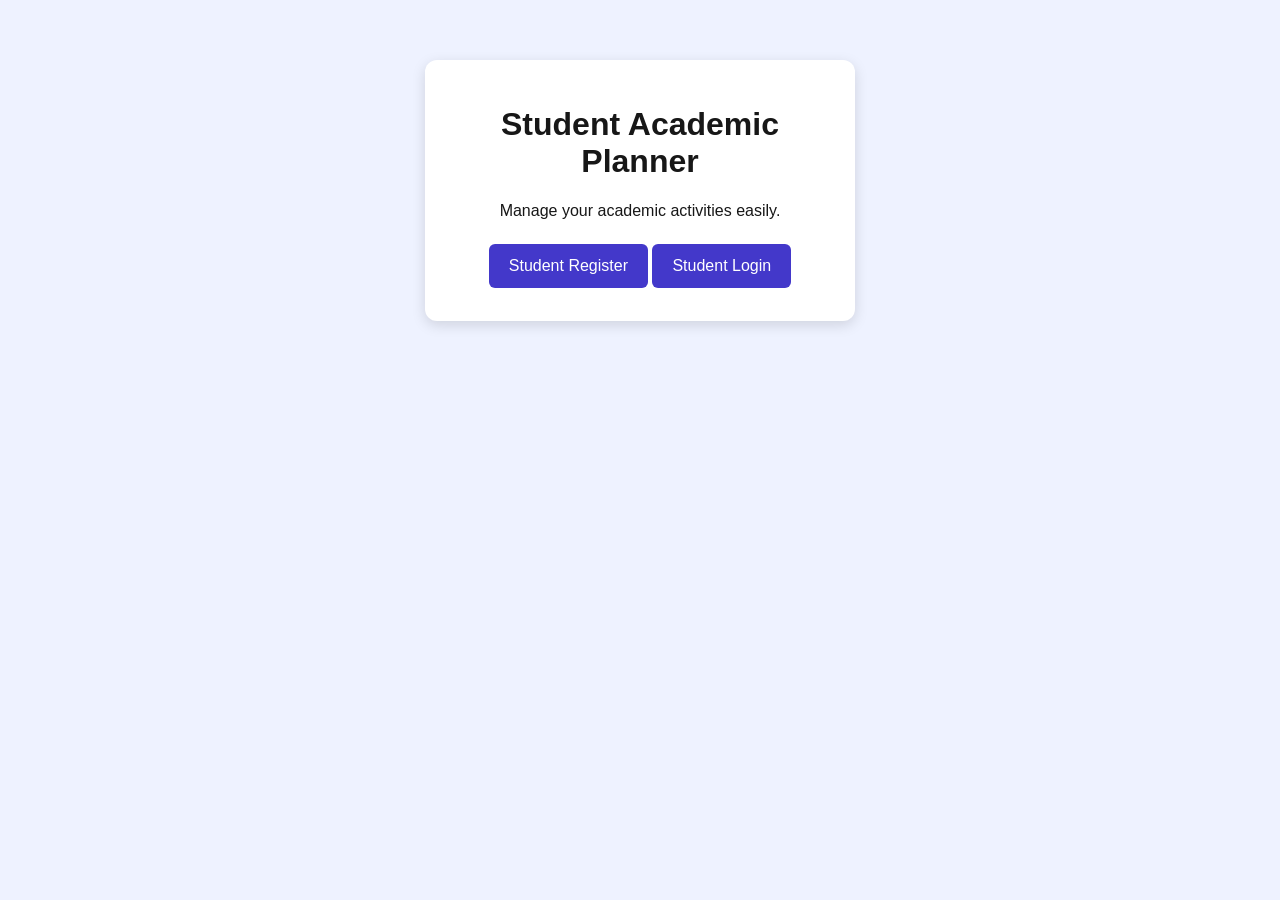
<file: src/main/resources/static/index.html>
<!DOCTYPE html>
<html lang="en">
<head>
    <meta charset="UTF-8">
    <meta name="viewport" content="width=device-width, initial-scale=1.0">
    <title>Student Academic Planner</title>
    <link rel="stylesheet" href="style.css">
</head>
<body>
<div class="card">
    <h1>Student Academic Planner</h1>
    <p>Manage your academic activities easily.</p>

    <a class="button-link" href="register.html">Student Register</a>
    <a class="button-link" href="login.html">Student Login</a>
</div>
</body>
</html>
</file>
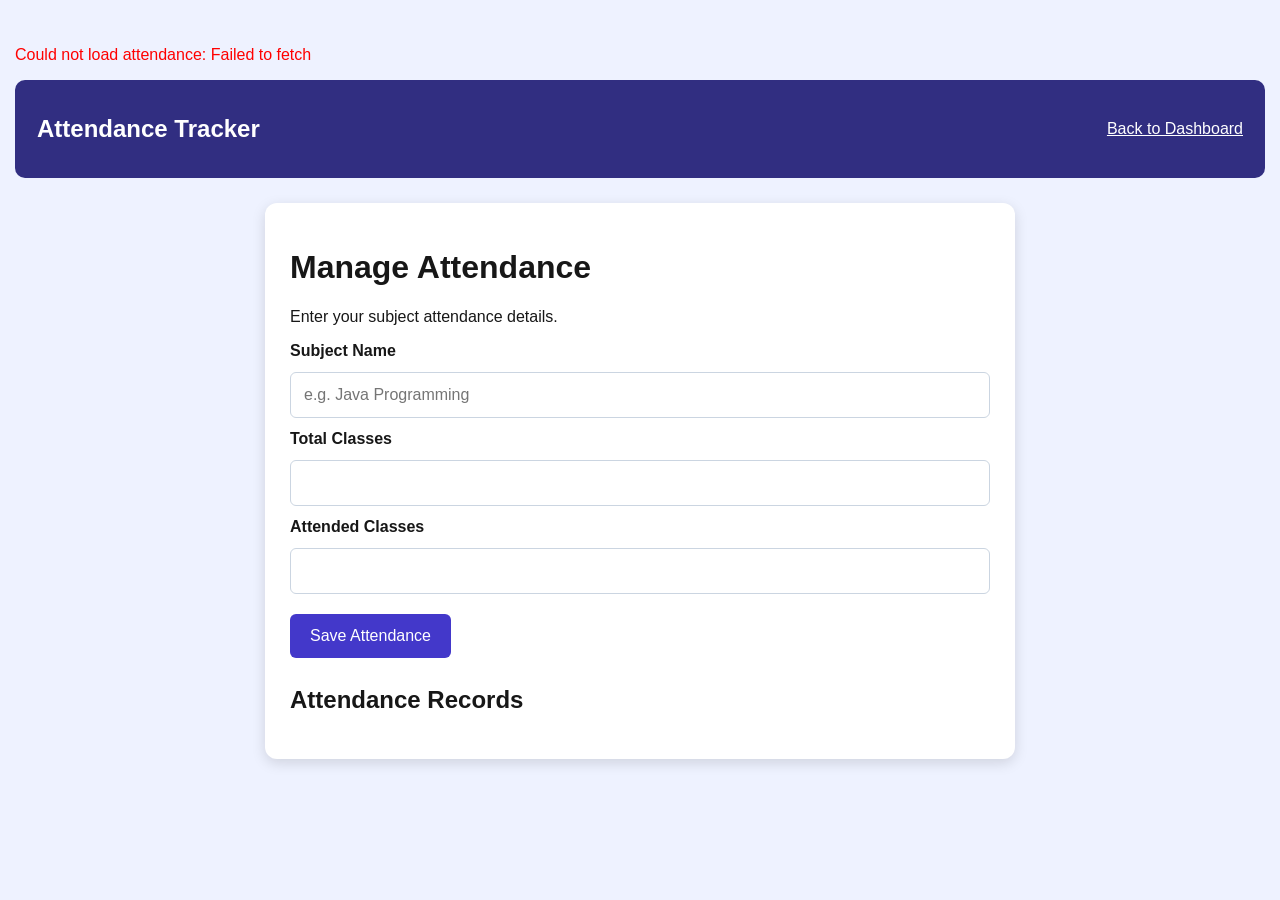
<file: src/main/resources/static/attendance.html>
<!DOCTYPE html>
<html lang="en">
<head>
    <meta charset="UTF-8">
    <meta name="viewport" content="width=device-width, initial-scale=1.0">
    <title>Attendance Tracker</title>
    <link rel="stylesheet" href="style.css">
</head>
<body>

<header class="topbar">
    <h2>Attendance Tracker</h2>
    <a href="dashboard.html">Back to Dashboard</a>
</header>

<main class="page-container">
    <h1>Manage Attendance</h1>
    <p>Enter your subject attendance details.</p>

    <form id="attendanceForm">
        <label for="subject">Subject Name</label>
        <input
                type="text"
                id="subject"
                placeholder="e.g. Java Programming"
                required
        >

        <label for="totalClasses">Total Classes</label>
        <input
                type="number"
                id="totalClasses"
                min="1"
                required
        >

        <label for="attendedClasses">Attended Classes</label>
        <input
                type="number"
                id="attendedClasses"
                min="0"
                required
        >

        <button type="submit">Save Attendance</button>
        <p id="message"></p>
    </form>

    <h2>Attendance Records</h2>
    <div id="attendanceList" class="data-list"></div>
</main>

<script src="script.js"></script>
</body>
</html>
</file>
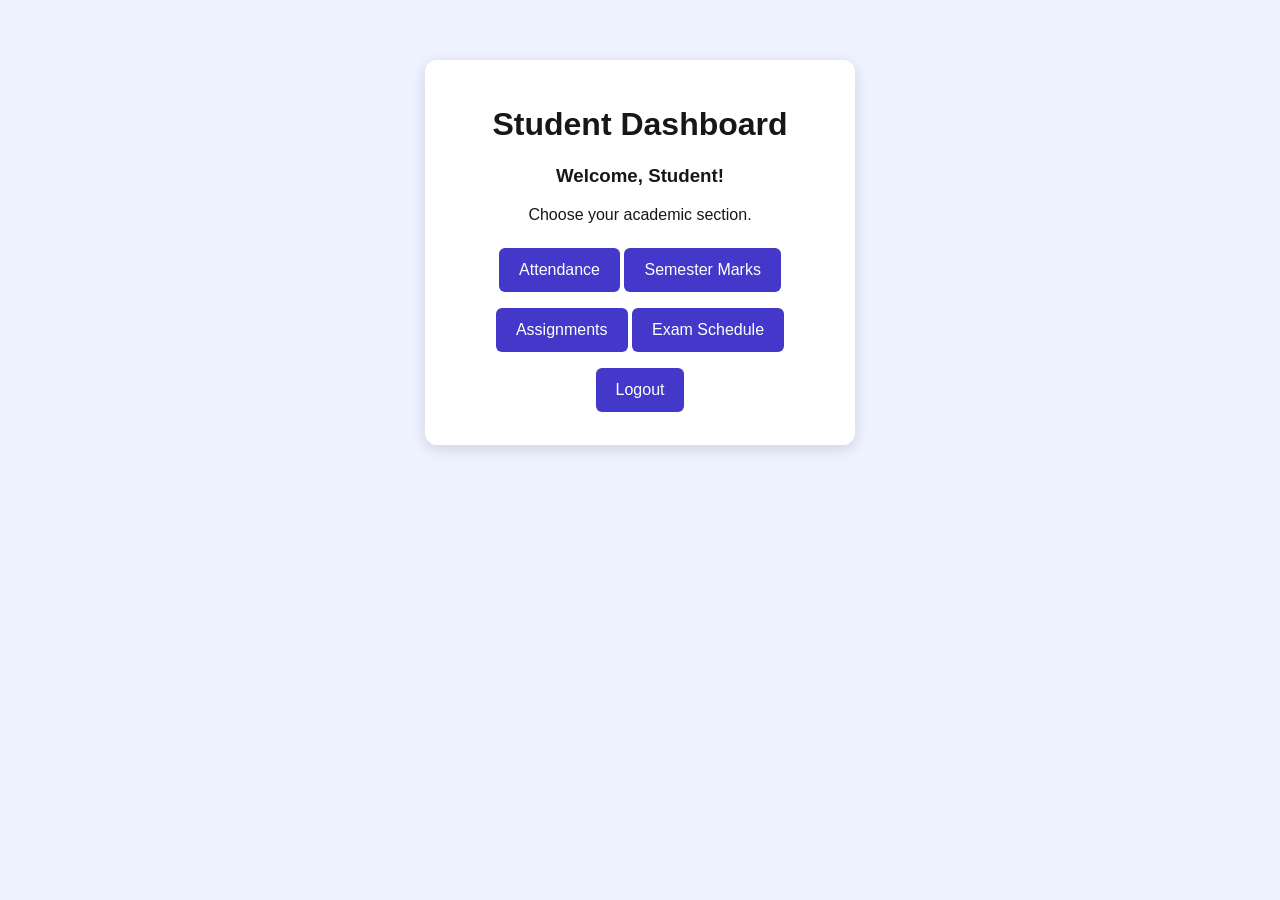
<file: src/main/resources/static/dashboard.html>
<!DOCTYPE html>
<html lang="en">
<head>
    <meta charset="UTF-8">
    <meta name="viewport" content="width=device-width, initial-scale=1.0">
    <title>Student Dashboard</title>
    <link rel="stylesheet" href="style.css">
</head>
<body>
<div class="card">
    <h1>Student Dashboard</h1>
    <h3 id="welcome">Welcome, Student!</h3>
    <p>Choose your academic section.</p>

    <a class="button-link" href="attendance.html">Attendance</a>
    <a class="button-link" href="marks.html">Semester Marks</a>
    <a class="button-link" href="assignments.html">Assignments</a>
    <a class="button-link" href="exams.html">Exam Schedule</a>

    <button id="logoutButton" type="button">Logout</button>
</div>

<script src="script.js"></script>
</body>
</html>
</file>
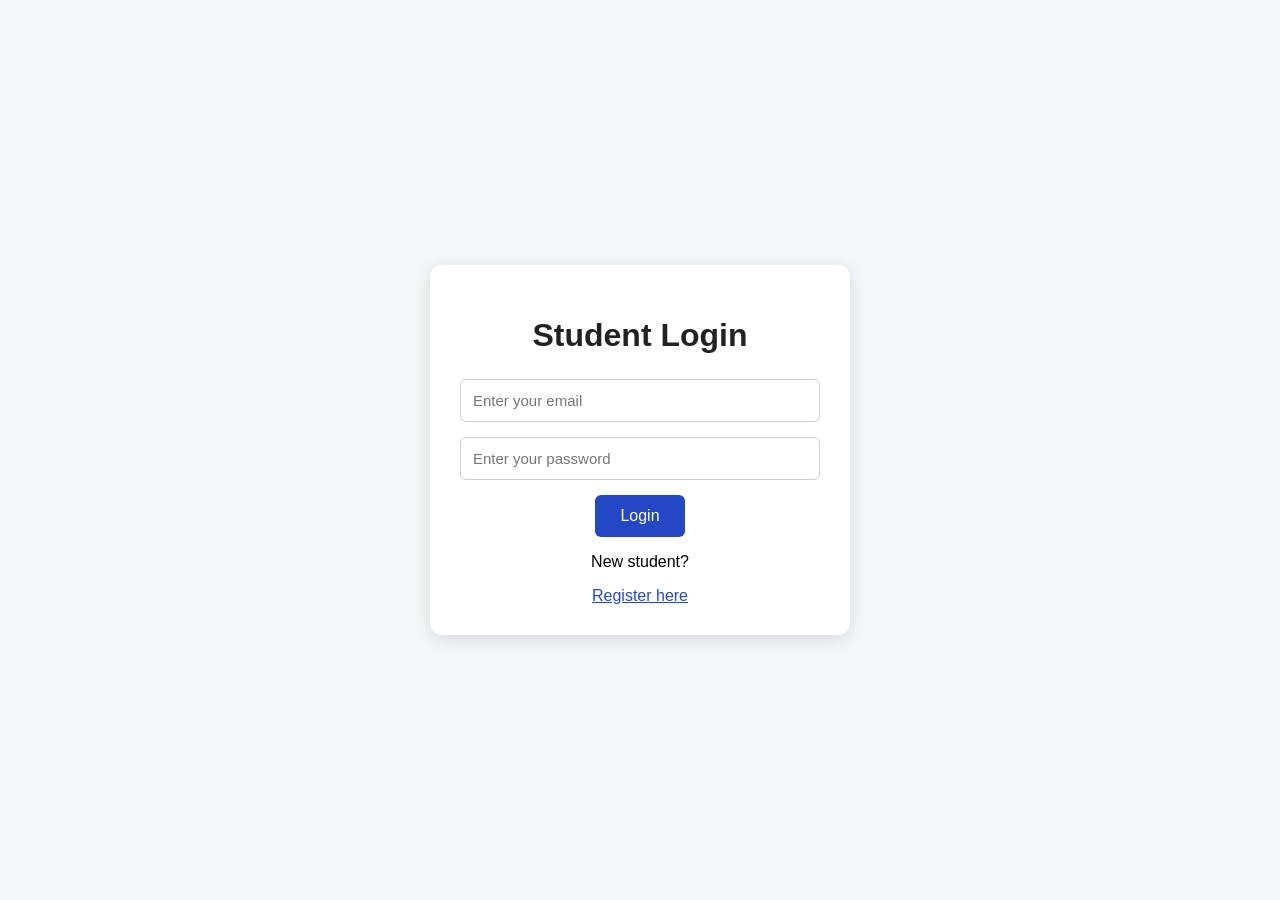
<file: src/main/resources/static/login.html>
<!DOCTYPE html>
<html lang="en">
<head>
    <meta charset="UTF-8">
    <meta name="viewport" content="width=device-width, initial-scale=1.0">
    <title>Student Login</title>

    <style>
        * {
            box-sizing: border-box;
        }

        body {
            margin: 0;
            font-family: Arial, sans-serif;
            background: #f4f6f9;
            min-height: 100vh;
            display: flex;
            justify-content: center;
            align-items: center;
        }

        .login-box {
            width: 90%;
            max-width: 420px;
            padding: 30px;
            background: white;
            border-radius: 12px;
            box-shadow: 0 4px 18px rgba(0,0,0,0.12);
            text-align: center;
        }

        h1 {
            margin-bottom: 25px;
            color: #222;
        }

        input {
            width: 100%;
            padding: 12px;
            margin-bottom: 15px;
            border: 1px solid #ccc;
            border-radius: 6px;
            font-size: 15px;
        }

        button {
            padding: 12px 25px;
            background: #2448c5;
            color: white;
            border: none;
            border-radius: 6px;
            cursor: pointer;
            font-size: 16px;
        }

        button:disabled {
            opacity: 0.6;
            cursor: not-allowed;
        }

        #message {
            margin-top: 15px;
            font-size: 14px;
        }

        a {
            color: #2448c5;
        }
    </style>
</head>

<body>

<div class="login-box">
    <h1>Student Login</h1>

    <form id="loginForm">
        <input
                type="email"
                id="email"
                placeholder="Enter your email"
                required
        >

        <input
                type="password"
                id="password"
                placeholder="Enter your password"
                required
        >

        <button type="submit" id="loginButton">
            Login
        </button>
    </form>

    <p id="message" role="status"></p>

    <p>New student?</p>
    <a href="/register.html">Register here</a>
</div>

<script>
    const form = document.getElementById("loginForm");
    const message = document.getElementById("message");
    const button = document.getElementById("loginButton");

    form.addEventListener("submit", async function(event) {
        event.preventDefault();

        const email = document.getElementById("email").value.trim();
        const password = document.getElementById("password").value;

        message.textContent = "";
        button.disabled = true;
        button.textContent = "Logging in...";

        try {
            const response = await fetch("/api/login", {
                method: "POST",
                headers: {
                    "Content-Type": "application/json"
                },
                body: JSON.stringify({
                    email: email,
                    password: password
                })
            });

            const data = await response.json();

            if (response.ok && (data.success === true || data.message === "Login successful")) {
                message.style.color = "green";
                message.textContent = "Login successful!";

                window.location.href = "/dashboard.html";
            } else {
                message.style.color = "red";
                message.textContent =
                    data.message || "Invalid email or password.";
            }

        } catch (error) {
            message.style.color = "red";
            message.textContent =
                "Unable to connect to the server. Please try again.";
            console.error("Login error:", error);
        } finally {
            button.disabled = false;
            button.textContent = "Login";
        }
    });
</script>

</body>
</html>
</file>
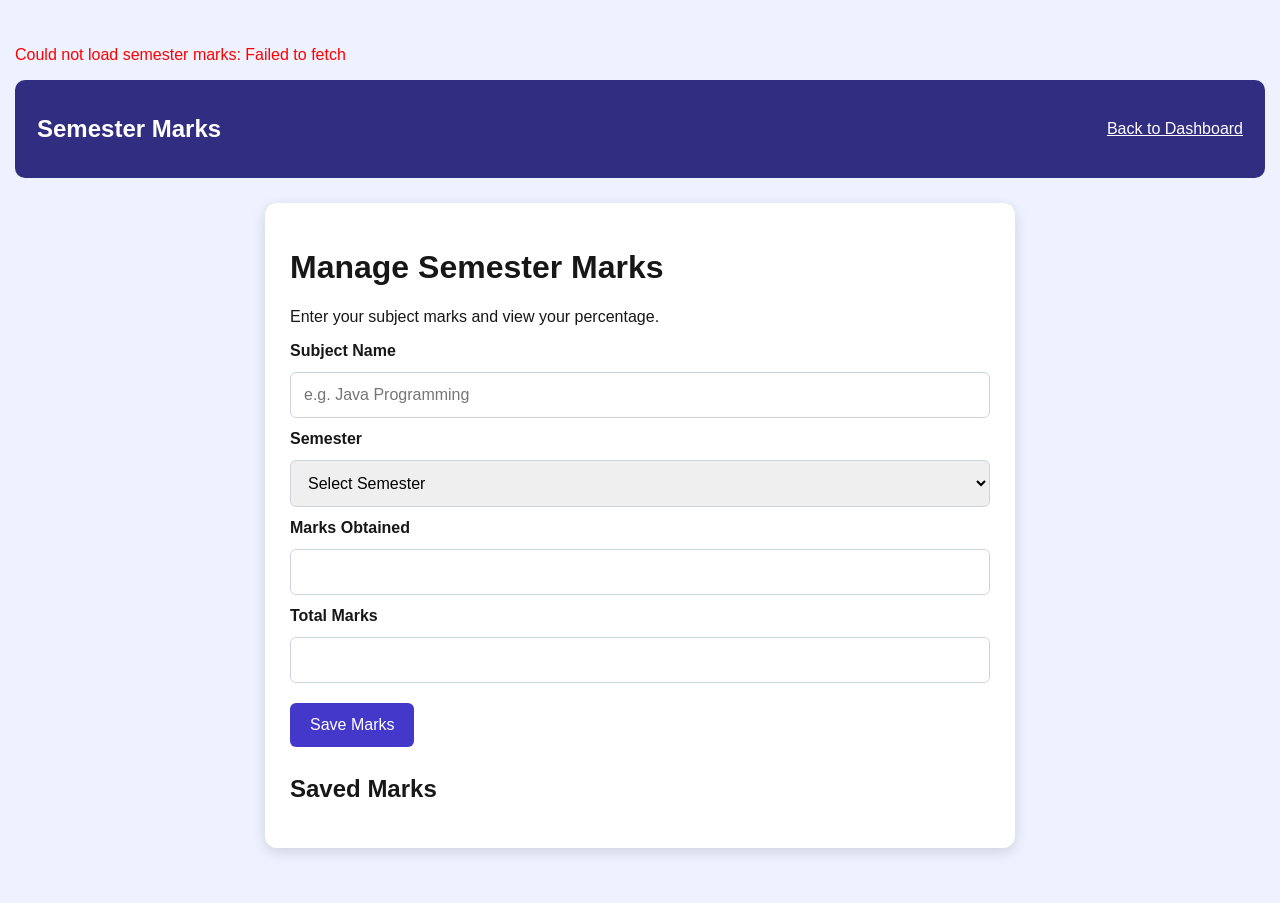
<file: src/main/resources/static/marks.html>
<!DOCTYPE html>
<html lang="en">
<head>
    <meta charset="UTF-8">
    <meta name="viewport" content="width=device-width, initial-scale=1.0">
    <title>Semester Marks</title>
    <link rel="stylesheet" href="style.css">
</head>
<body>
<header class="topbar">
    <h2>Semester Marks</h2>
    <a href="dashboard.html">Back to Dashboard</a>
</header>

<main class="page-container">
    <h1>Manage Semester Marks</h1>
    <p>Enter your subject marks and view your percentage.</p>

    <form id="marksForm">
        <label for="subject">Subject Name</label>
        <input type="text" id="subject" placeholder="e.g. Java Programming" required>

        <label for="semester">Semester</label>
        <select id="semester" required>
            <option value="">Select Semester</option>
            <option>Semester 1</option>
            <option>Semester 2</option>
            <option>Semester 3</option>
            <option>Semester 4</option>
            <option>Semester 5</option>
            <option>Semester 6</option>
            <option>Semester 7</option>
            <option>Semester 8</option>
        </select>

        <label for="marks">Marks Obtained</label>
        <input type="number" id="marks" min="0" step="0.5" required>

        <label for="totalMarks">Total Marks</label>
        <input type="number" id="totalMarks" min="1" step="0.5" required>

        <button type="submit">Save Marks</button>
        <p id="message"></p>
    </form>

    <h2>Saved Marks</h2>
    <div id="marksList" class="data-list"></div>
</main>

<script src="script.js"></script>
<script>
    const marksForm = document.getElementById("marksForm");

    function displayMarks(record) {
        const percentage =
            (record.marks / record.totalMarks * 100).toFixed(1);

        return `${record.subject} | ${record.semester} | ${record.marks}/${record.totalMarks} | ${percentage}%`;
    }

    marksForm.addEventListener("submit", async function(event) {
        event.preventDefault();

        const marks = Number(document.getElementById("marks").value);
        const totalMarks = Number(document.getElementById("totalMarks").value);

        if (marks < 0 || totalMarks <= 0 || marks > totalMarks) {
            showMessage("Obtained marks cannot exceed total marks.");
            return;
        }

        const record = {
            subject: document.getElementById("subject").value.trim(),
            semester: document.getElementById("semester").value,
            marks: marks,
            totalMarks: totalMarks
        };

        try {
            await submitRecord("marks", record);
            showMessage("Marks saved successfully!", false);
            marksForm.reset();
            await loadRecords("marks", "marksList", displayMarks);
        } catch (error) {
            showMessage(error.message);
        }
    });

    loadRecords("marks", "marksList", displayMarks);
</script>
</body>
</html>
</file>
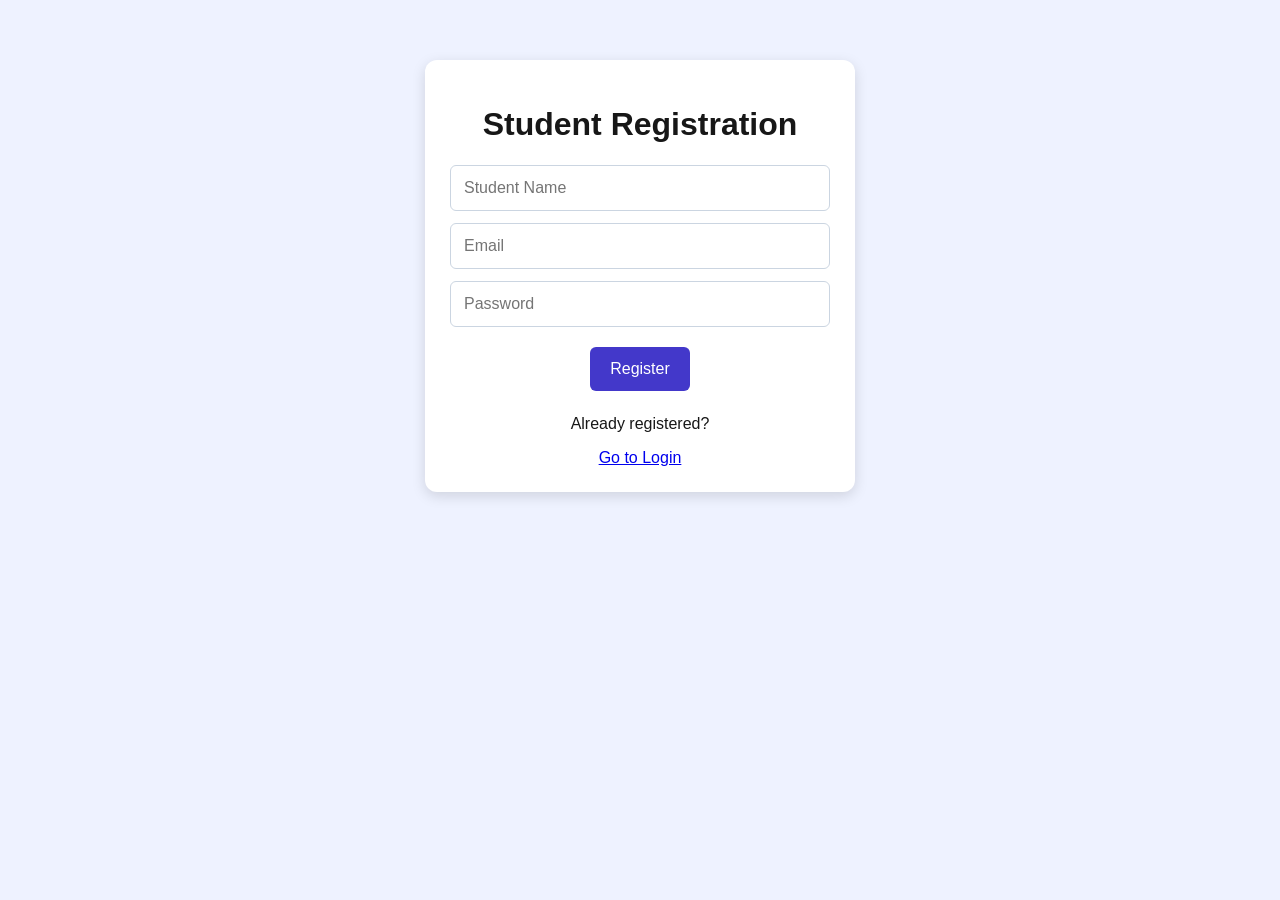
<file: src/main/resources/static/register.html>
<!DOCTYPE html>
<html lang="en">
<head>
    <meta charset="UTF-8">
    <meta name="viewport" content="width=device-width, initial-scale=1.0">
    <title>Student Registration</title>
    <link rel="stylesheet" href="style.css">
</head>
<body>
<div class="card">
    <h1>Student Registration</h1>

    <form id="registerForm">
        <input id="name" type="text" placeholder="Student Name" required>
        <input id="email" type="email" placeholder="Email" required>
        <input id="password" type="password" placeholder="Password" required>

        <button type="submit">Register</button>
    </form>

    <p id="msg"></p>
    <p>Already registered?</p>
    <a href="login.html">Go to Login</a>
</div>

<script src="script.js"></script>
</body>
</html>
</file>
<file: src/main/resources/static/style.css>
* {
    box-sizing: border-box;
}

body {
    font-family: Arial, sans-serif;
    background: #eef2ff;
    margin: 0;
    padding: 30px 15px;
    color: #171717;
}

.card {
    background: white;
    max-width: 430px;
    margin: 30px auto;
    padding: 25px;
    border-radius: 12px;
    box-shadow: 0 4px 14px #0002;
    text-align: center;
}

h1 {
    color: #171717;
}

input,
select {
    display: block;
    width: 100%;
    margin: 12px 0;
    padding: 13px;
    border: 1px solid #cbd5e1;
    border-radius: 6px;
    font-size: 16px;
}

label {
    display: block;
    text-align: left;
    margin-top: 12px;
    font-weight: bold;
}

button,
.button-link {
    display: inline-block;
    background: #4338ca;
    color: white;
    border: none;
    border-radius: 6px;
    padding: 13px 20px;
    margin: 8px 0;
    text-decoration: none;
    font-size: 16px;
    cursor: pointer;
}

button:hover,
.button-link:hover {
    background: #312e81;
}

#msg,
#message {
    overflow-wrap: anywhere;
}

.error-message {
    color: #b91c1c;
}

.success-message {
    color: #15803d;
}

.topbar {
    background: #312e81;
    color: white;
    padding: 15px 22px;
    display: flex;
    justify-content: space-between;
    align-items: center;
    gap: 15px;
    flex-wrap: wrap;
    border-radius: 10px;
}

.topbar a {
    color: white;
}

.page-container {
    max-width: 750px;
    margin: 25px auto;
    background: white;
    padding: 25px;
    border-radius: 12px;
    box-shadow: 0 4px 14px #0002;
}

.data-list {
    margin-top: 15px;
}

.data-item {
    background: #f8fafc;
    border: 1px solid #cbd5e1;
    border-radius: 8px;
    padding: 12px;
    margin: 10px 0;
    overflow-wrap: anywhere;
}

@media (max-width: 600px) {
    body {
        padding: 15px 10px;
    }

    .page-container {
        padding: 15px;
    }

    .topbar {
        padding: 12px;
    }
}
</file>
